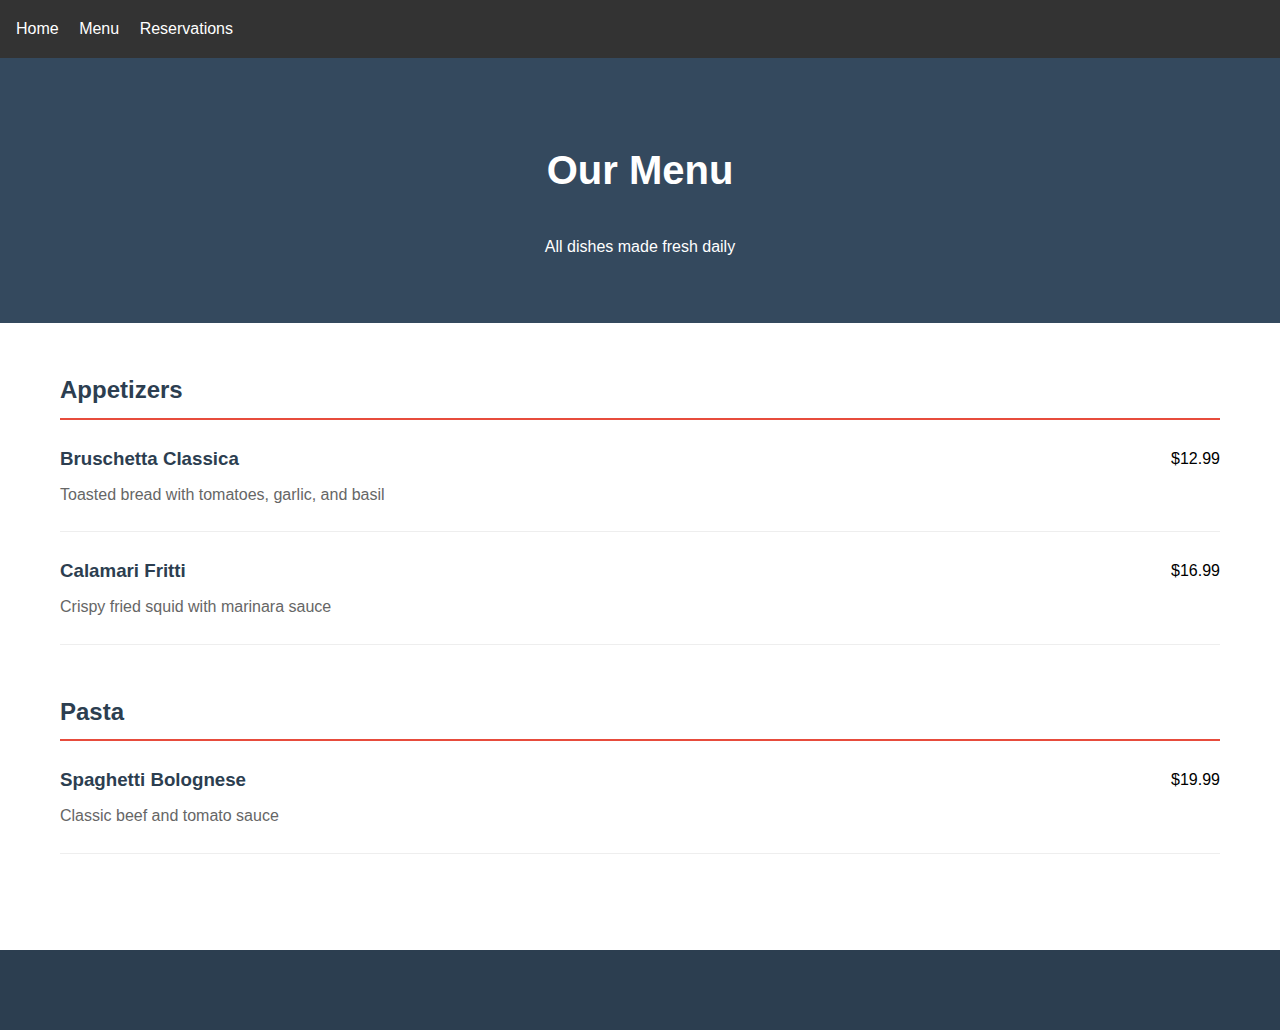
<file: menu.html>
<!DOCTYPE html>
<html lang="en">
<head>
    <meta charset="UTF-8">
    <meta name="viewport" content="width=device-width, initial-scale=1.0">
    <title>Menu - Gusto Italiano</title>
    <link rel="stylesheet" href="styles.css">
</head>
<body>
    <nav>
        <a href="index.html">Home</a>
        <a href="menu.html">Menu</a>
        <a href="reservation.html">Reservations</a>
    </nav>
    
    <header class="menu-header">
        <div class="container">
            <h1>Our Menu</h1>
            <p>All dishes made fresh daily</p>
        </div>
    </header>
    
    <section class="menu-section">
        <div class="container">
            <h2>Appetizers</h2>
            <div class="menu-items">
                <div class="menu-item">
                    <div class="item-header">
                        <h3>Bruschetta Classica</h3>
                        <span class="price">$12.99</span>
                    </div>
                    <p>Toasted bread with tomatoes, garlic, and basil</p>
                </div>
                <div class="menu-item">
                    <div class="item-header">
                        <h3>Calamari Fritti</h3>
                        <span class="price">$16.99</span>
                    </div>
                    <p>Crispy fried squid with marinara sauce</p>
                </div>
            </div>
            
            <h2>Pasta</h2>
            <div class="menu-items">
                <div class="menu-item">
                    <div class="item-header">
                        <h3>Spaghetti Bolognese</h3>
                        <span class="price">$19.99</span>
                    </div>
                    <p>Classic beef and tomato sauce</p>
                </div>
            </div>
        </div>
    </section>
    
    <footer>
        <!-- Same footer as index.html -->
    </footer>
</body>
</html>
</file>
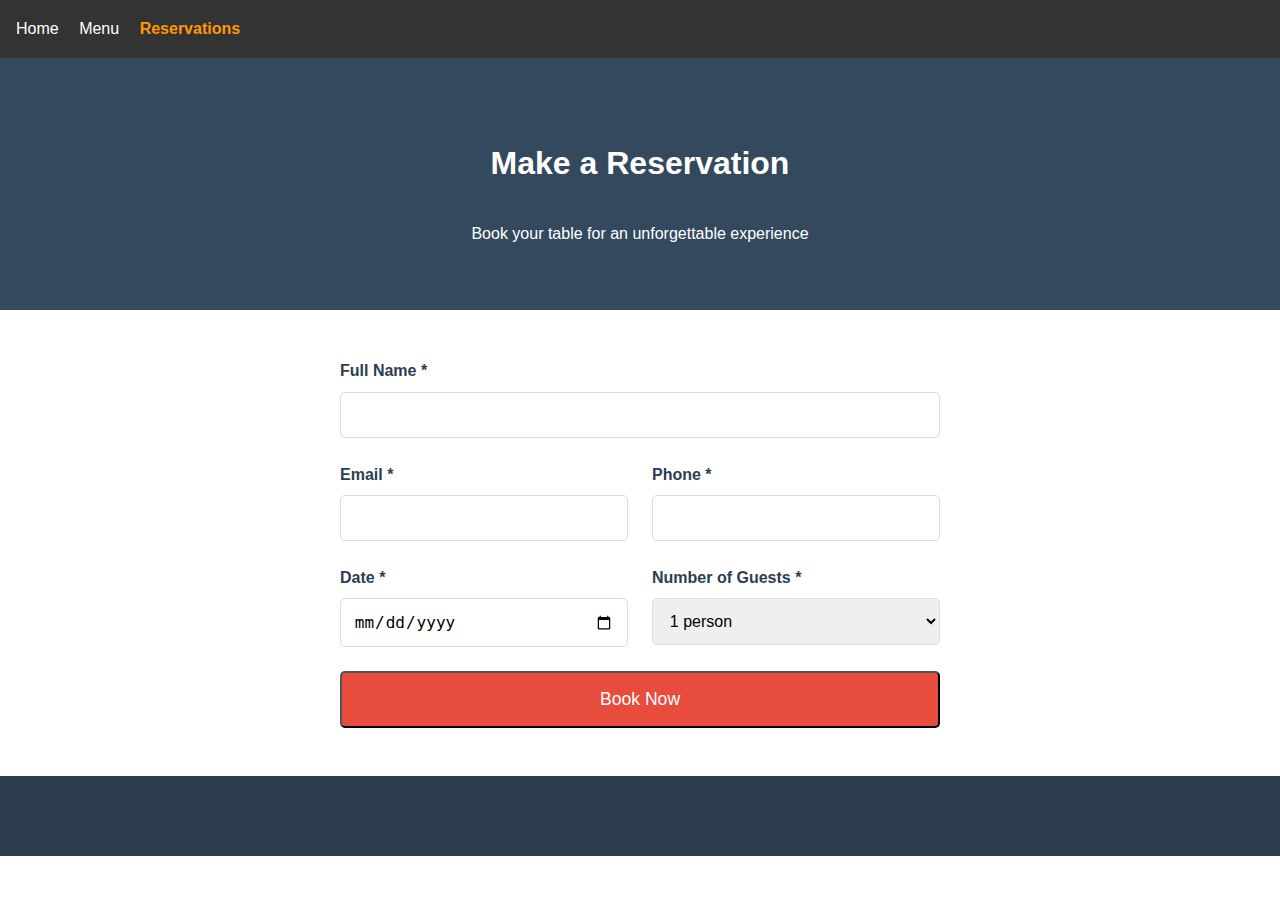
<file: reservation.html>
<!DOCTYPE html>
<html lang="en">
<head>
    <meta charset="UTF-8">
    <meta name="viewport" content="width=device-width, initial-scale=1.0">
    <title>Reservations - Gusto Italiano</title>
    <link rel="stylesheet" href="styles.css">
</head>
<body>
    <nav>
        <a href="index.html">Home</a>
        <a href="menu.html">Menu</a>
        <a href="reservation.html">Reservations</a>
    </nav>
    
    <header class="reservation-header">
        <div class="container">
            <h1>Make a Reservation</h1>
            <p>Book your table for an unforgettable experience</p>
        </div>
    </header>
    
    <section class="reservation-form">
        <div class="container">
            <form id="bookingForm">
                <div class="form-group">
                    <label for="name">Full Name *</label>
                    <input type="text" id="name" required>
                </div>
                
                <div class="form-row">
                    <div class="form-group">
                        <label for="email">Email *</label>
                        <input type="email" id="email" required>
                    </div>
                    <div class="form-group">
                        <label for="phone">Phone *</label>
                        <input type="tel" id="phone" required>
                    </div>
                </div>
                
                <div class="form-row">
                    <div class="form-group">
                        <label for="date">Date *</label>
                        <input type="date" id="date" required>
                    </div>
                    <div class="form-group">
                        <label for="guests">Number of Guests *</label>
                        <select id="guests" required>
                            <option value="1">1 person</option>
                            <option value="2">2 people</option>
                            <option value="3">3 people</option>
                            <option value="4">4 people</option>
                        </select>
                    </div>
                </div>
                
                <button type="submit" class="btn">Book Now</button>
            </form>
        </div>
    </section>
    
    <footer>
        <!-- Same footer -->
    </footer>
    
    <script src="script.js"></script>
</body>
</html>
</file>
<file: styles.css>
/* Reset default styles */
* {
    margin: 0;
    padding: 0;
    box-sizing: border-box;
}

/* Basic body styling */
body {
    font-family: Arial, sans-serif;
    line-height: 1.6;
}

/* Navigation styling */
nav {
    background-color: #333;
    padding: 1rem;
}

nav a {
    color: white;
    text-decoration: none;
    margin-right: 1rem;
}

nav a:hover {
    color: #ff9900;
}

/* Main content styling */
h1 {
    color: #333;
    margin: 2rem;
    text-align: center;
}

p {
    text-align: center;
    margin: 1rem;
}

/* Hero section */
.hero {
    background-color: #2c3e50;
    color: white;
    text-align: center;
    padding: 4rem 2rem;
}

.hero h1 {
    font-size: 2.5rem;
    margin-bottom: 1rem;
    color: white;
}

.hero p {
    font-size: 1.2rem;
    margin-bottom: 2rem;
    color: #ecf0f1;
}

/* Button styling */
.btn {
    background-color: #e74c3c;
    color: white;
    padding: 0.8rem 1.5rem;
    text-decoration: none;
    border-radius: 5px;
    display: inline-block;
}

.btn:hover {
    background-color: #c0392b;
}
/* Container for centering content */
.container {
    max-width: 1200px;
    margin: 0 auto;
    padding: 0 20px;
}

/* About section */
.about {
    padding: 4rem 0;
}

.about h2 {
    text-align: center;
    margin-bottom: 2rem;
    color: #2c3e50;
}

.about-content {
    display: grid;
    grid-template-columns: 1fr 1fr;
    gap: 3rem;
    align-items: center;
}

.about-text p {
    text-align: left;
    margin-bottom: 1rem;
}

.about-image img {
    width: 100%;
    border-radius: 10px;
}
/* Specials section */
.specials {
    background-color: #f8f9fa;
    padding: 4rem 0;
}

.specials h2 {
    text-align: center;
    margin-bottom: 3rem;
    color: #2c3e50;
}

.specials-grid {
    display: grid;
    grid-template-columns: repeat(auto-fit, minmax(300px, 1fr));
    gap: 2rem;
}

.special-item {
    background: white;
    border-radius: 10px;
    overflow: hidden;
    box-shadow: 0 5px 15px rgba(0, 0, 0, 0.1);
}

.special-item img {
    width: 100%;
    height: 200px;
    object-fit: cover;
}

.special-item h3 {
    padding: 1rem 1rem 0.5rem;
    color: #2c3e50;
}

.special-item p {
    padding: 0 1rem;
    text-align: left;
    color: #666;
}

.special-item .price {
    display: block;
    padding: 1rem;
    font-size: 1.3rem;
    font-weight: bold;
    color: #e74c3c;
}
/* Footer */
footer {
    background-color: #2c3e50;
    color: white;
    padding: 3rem 0 2rem;
}

.footer-content {
    display: grid;
    grid-template-columns: repeat(auto-fit, minmax(250px, 1fr));
    gap: 2rem;
    margin-bottom: 2rem;
}

.footer-section h3 {
    margin-bottom: 1rem;
    color: white;
}

.footer-section p {
    text-align: left;
    color: #bdc3c7;
    line-height: 1.8;
}

.copyright {
    text-align: center;
    color: #95a5a6;
    padding-top: 2rem;
    border-top: 1px solid #34495e;
}
/* Menu page specific styles */
.menu-header {
    background-color: #34495e;
    color: white;
    text-align: center;
    padding: 3rem 2rem;
}

.menu-header h1 {
    color: white;
    font-size: 2.5rem;
}

.menu-section {
    padding: 3rem 0;
}

.menu-section h2 {
    color: #2c3e50;
    border-bottom: 2px solid #e74c3c;
    padding-bottom: 0.5rem;
    margin-bottom: 1.5rem;
}

.menu-items {
    margin-bottom: 3rem;
}

.menu-item {
    margin-bottom: 1.5rem;
    padding-bottom: 1.5rem;
    border-bottom: 1px solid #eee;
}

.item-header {
    display: flex;
    justify-content: space-between;
    align-items: center;
    margin-bottom: 0.5rem;
}

.item-header h3 {
    color: #2c3e50;
    margin: 0;
}

.menu-item p {
    text-align: left;
    color: #666;
    margin: 0;
}
/* Reservation page styles */
.reservation-header {
    background-color: #34495e;
    color: white;
    text-align: center;
    padding: 3rem 2rem;
}

.reservation-header h1 {
    color: white;
}

.reservation-form {
    padding: 3rem 0;
}

form {
    max-width: 600px;
    margin: 0 auto;
}

.form-group {
    margin-bottom: 1.5rem;
}

.form-group label {
    display: block;
    margin-bottom: 0.5rem;
    font-weight: bold;
    color: #2c3e50;
}

.form-group input,
.form-group select {
    width: 100%;
    padding: 0.8rem;
    border: 1px solid #ddd;
    border-radius: 5px;
    font-size: 1rem;
}

.form-row {
    display: grid;
    grid-template-columns: 1fr 1fr;
    gap: 1.5rem;
}

form .btn {
    width: 100%;
    padding: 1rem;
    font-size: 1.1rem;
}
nav a.active {
    color: #ff9900;
    font-weight: bold;
}
/* Responsive Design */
@media (max-width: 768px) {
    .about-content {
        grid-template-columns: 1fr;
        gap: 2rem;
    }
    
    .specials-grid {
        grid-template-columns: 1fr;
    }
    
    .footer-content {
        grid-template-columns: 1fr;
    }
    
    .form-row {
        grid-template-columns: 1fr;
    }
    
    /* Mobile navigation */
    nav {
        text-align: center;
    }
    
    nav a {
        display: block;
        margin: 0.5rem 0;
    }
}
</file>
